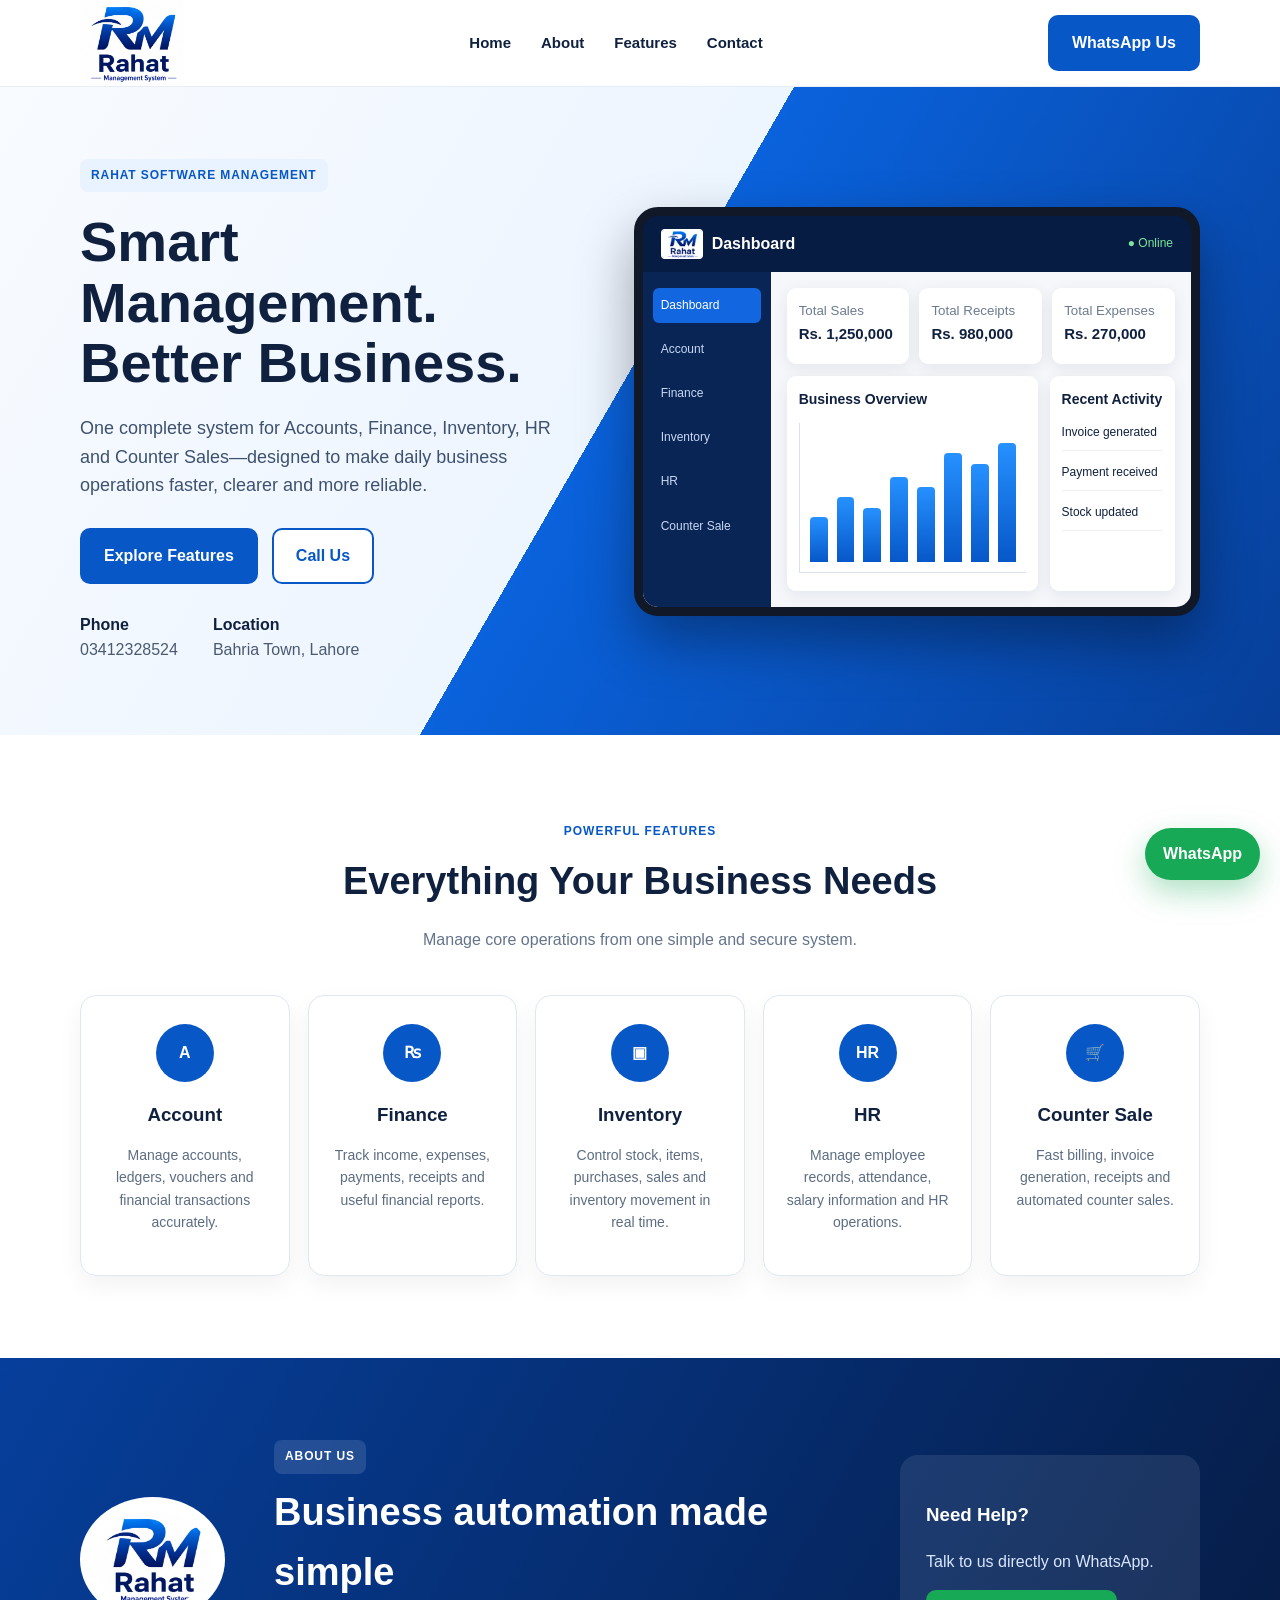
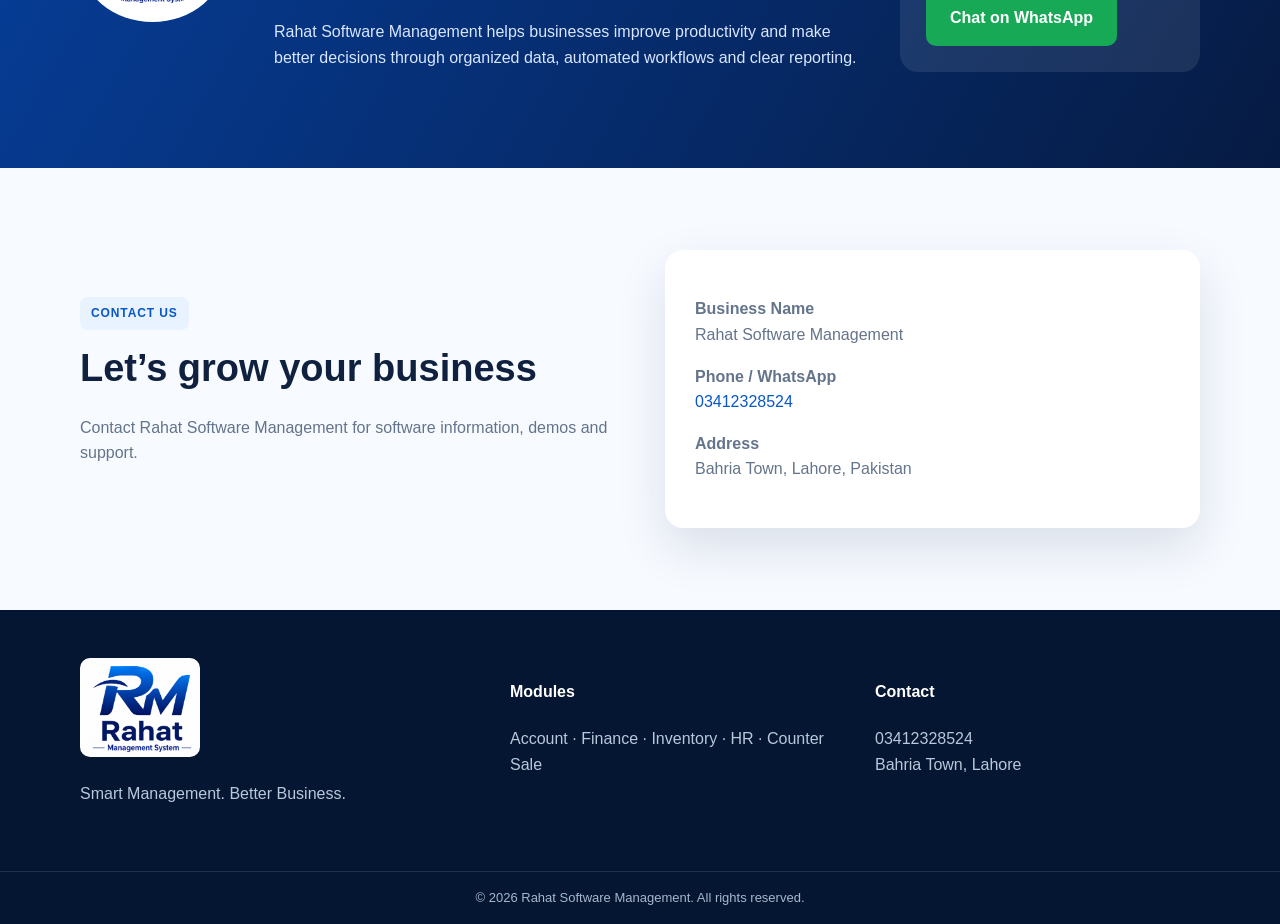
<file: index.html>
<!DOCTYPE html>
<html lang="en-PK">
<head>
  <meta charset="UTF-8" />
  <meta name="viewport" content="width=device-width, initial-scale=1.0" />

  <title>Rahat Software Management | Business Software in Lahore</title>
  <meta name="description" content="Rahat Software Management provides business software solutions for accounts, finance, inventory, HR and counter sales in Bahria Town, Lahore, Pakistan." />
  <meta name="robots" content="index, follow, max-image-preview:large" />
  <meta name="author" content="Rahat Software Management" />
  <meta name="theme-color" content="#0757c7" />

  <link rel="canonical" href="https://rahat524.github.io/Rahat-Software-Management/" />
  <link rel="icon" type="image/png" href="logo.png" />
  <link rel="apple-touch-icon" href="logo.png" />
  <link rel="stylesheet" href="style.css" />

  <meta property="og:type" content="website" />
  <meta property="og:locale" content="en_PK" />
  <meta property="og:site_name" content="Rahat Software Management" />
  <meta property="og:title" content="Rahat Software Management | Business Software in Lahore" />
  <meta property="og:description" content="Smart business management software for accounts, finance, inventory, HR and counter sales." />
  <meta property="og:url" content="https://rahat524.github.io/Rahat-Software-Management/" />
  <meta property="og:image" content="https://rahat524.github.io/Rahat-Software-Management/logo.png" />

  <meta name="twitter:card" content="summary_large_image" />
  <meta name="twitter:title" content="Rahat Software Management" />
  <meta name="twitter:description" content="Business software solutions for accounts, finance, inventory, HR and counter sales in Lahore." />
  <meta name="twitter:image" content="https://rahat524.github.io/Rahat-Software-Management/logo.png" />

  <script type="application/ld+json">
  {
    "@context": "https://schema.org",
    "@type": ["LocalBusiness", "SoftwareApplication"],
    "name": "Rahat Software Management",
    "url": "https://rahat524.github.io/Rahat-Software-Management/",
    "image": "https://rahat524.github.io/Rahat-Software-Management/logo.png",
    "logo": "https://rahat524.github.io/Rahat-Software-Management/logo.png",
    "description": "Business software solutions for accounts, finance, inventory, HR and counter sales.",
    "telephone": "+923412328524",
    "address": {
      "@type": "PostalAddress",
      "streetAddress": "Bahria Town",
      "addressLocality": "Lahore",
      "addressRegion": "Punjab",
      "addressCountry": "PK"
    },
    "areaServed": "Pakistan",
    "applicationCategory": "BusinessApplication",
    "operatingSystem": "Web",
    "offers": {
      "@type": "Offer",
      "description": "Contact Rahat Software Management for demo and pricing"
    }
  }
  </script>
</head>
<body>
  <header class="site-header">
    <div class="container nav-wrap">
      <a class="brand" href="#home" aria-label="Rahat Software Management home">
        <img src="logo.png" alt="Rahat Software Management logo" />
      </a>
      <button class="menu-btn" aria-label="Open menu" aria-expanded="false">☰</button>
      <nav class="nav-links">
        <a href="#home">Home</a>
        <a href="#about">About</a>
        <a href="#features">Features</a>
        <a href="#contact">Contact</a>
      </nav>
      <a class="btn btn-whatsapp desktop-cta" href="https://wa.me/923412328524" target="_blank" rel="noopener">WhatsApp Us</a>
    </div>
  </header>

  <main>
    <section class="hero" id="home">
      <div class="container hero-grid">
        <div class="hero-copy">
          <span class="eyebrow">RAHAT SOFTWARE MANAGEMENT</span>
          <h1>Smart Management.<br />Better Business.</h1>
          <p>One complete system for Accounts, Finance, Inventory, HR and Counter Sales—designed to make daily business operations faster, clearer and more reliable.</p>
          <div class="hero-actions">
            <a class="btn btn-primary" href="#features">Explore Features</a>
            <a class="btn btn-outline" href="tel:+923412328524">Call Us</a>
          </div>
          <div class="contact-strip">
            <div><strong>Phone</strong><span>03412328524</span></div>
            <div><strong>Location</strong><span>Bahria Town, Lahore</span></div>
          </div>
        </div>

        <div class="dashboard-card" aria-label="Software dashboard preview">
          <div class="dash-top">
            <div class="mini-brand"><img src="logo.png" alt="" /><span>Dashboard</span></div>
            <span class="status">● Online</span>
          </div>
          <div class="dash-body">
            <aside class="dash-sidebar">
              <span class="active">Dashboard</span>
              <span>Account</span>
              <span>Finance</span>
              <span>Inventory</span>
              <span>HR</span>
              <span>Counter Sale</span>
            </aside>
            <div class="dash-main">
              <div class="metric-row">
                <div><small>Total Sales</small><b>Rs. 1,250,000</b></div>
                <div><small>Total Receipts</small><b>Rs. 980,000</b></div>
                <div><small>Total Expenses</small><b>Rs. 270,000</b></div>
              </div>
              <div class="chart-card">
                <h3>Business Overview</h3>
                <div class="chart-bars">
                  <i style="height:35%"></i><i style="height:50%"></i><i style="height:42%"></i><i style="height:66%"></i><i style="height:58%"></i><i style="height:84%"></i><i style="height:76%"></i><i style="height:92%"></i>
                </div>
              </div>
              <div class="recent">
                <h3>Recent Activity</h3>
                <p>Invoice generated</p><p>Payment received</p><p>Stock updated</p>
              </div>
            </div>
          </div>
        </div>
      </div>
    </section>

    <section class="features section" id="features">
      <div class="container">
        <div class="section-title">
          <span>POWERFUL FEATURES</span>
          <h2>Everything Your Business Needs</h2>
          <p>Manage core operations from one simple and secure system.</p>
        </div>
        <div class="feature-grid">
          <article class="feature-card"><div class="icon">A</div><h3>Account</h3><p>Manage accounts, ledgers, vouchers and financial transactions accurately.</p></article>
          <article class="feature-card"><div class="icon">₨</div><h3>Finance</h3><p>Track income, expenses, payments, receipts and useful financial reports.</p></article>
          <article class="feature-card"><div class="icon">▣</div><h3>Inventory</h3><p>Control stock, items, purchases, sales and inventory movement in real time.</p></article>
          <article class="feature-card"><div class="icon">HR</div><h3>HR</h3><p>Manage employee records, attendance, salary information and HR operations.</p></article>
          <article class="feature-card"><div class="icon">🛒</div><h3>Counter Sale</h3><p>Fast billing, invoice generation, receipts and automated counter sales.</p></article>
        </div>
      </div>
    </section>

    <section class="about section" id="about">
      <div class="container about-grid">
        <div class="about-logo"><img src="logo.png" alt="Rahat Software Management" /></div>
        <div>
          <span class="eyebrow light">ABOUT US</span>
          <h2>Business automation made simple</h2>
          <p>Rahat Software Management helps businesses improve productivity and make better decisions through organized data, automated workflows and clear reporting.</p>
        </div>
        <div class="help-box">
          <h3>Need Help?</h3>
          <p>Talk to us directly on WhatsApp.</p>
          <a class="btn btn-green" href="https://wa.me/923412328524" target="_blank" rel="noopener">Chat on WhatsApp</a>
        </div>
      </div>
    </section>

    <section class="contact section" id="contact">
      <div class="container contact-grid">
        <div>
          <span class="eyebrow">CONTACT US</span>
          <h2>Let’s grow your business</h2>
          <p>Contact Rahat Software Management for software information, demos and support.</p>
        </div>
        <div class="contact-card">
          <p><strong>Business Name</strong><br />Rahat Software Management</p>
          <p><strong>Phone / WhatsApp</strong><br /><a href="tel:+923412328524">03412328524</a></p>
          <p><strong>Address</strong><br />Bahria Town, Lahore, Pakistan</p>
        </div>
      </div>
    </section>
  </main>

  <footer>
    <div class="container footer-wrap">
      <div class="footer-brand"><img src="logo.png" alt="Rahat Software Management" /><p>Smart Management. Better Business.</p></div>
      <div><h4>Modules</h4><p>Account · Finance · Inventory · HR · Counter Sale</p></div>
      <div><h4>Contact</h4><p>03412328524<br />Bahria Town, Lahore</p></div>
    </div>
    <div class="copyright">© <span id="year"></span> Rahat Software Management. All rights reserved.</div>
  </footer>

  <a class="floating-wa" href="https://wa.me/923412328524" target="_blank" rel="noopener" aria-label="Chat on WhatsApp">WhatsApp</a>
  <script src="script.js"></script>
</body>
</html>
</file>
<file: style.css>
:root{--blue:#0757c7;--navy:#061d46;--light:#f5f9ff;--text:#10213f;--muted:#64748b;--green:#18a957;--white:#fff;--shadow:0 20px 50px rgba(6,29,70,.12)}
*{box-sizing:border-box}html{scroll-behavior:smooth}body{margin:0;font-family:Arial,Helvetica,sans-serif;color:var(--text);background:#fff;line-height:1.6}.container{width:min(1120px,92%);margin:auto}.site-header{position:sticky;top:0;z-index:50;background:rgba(255,255,255,.96);backdrop-filter:blur(12px);border-bottom:1px solid #e7edf7}.nav-wrap{display:flex;align-items:center;justify-content:space-between;min-height:82px}.brand img{width:104px;display:block}.nav-links{display:flex;gap:30px}.nav-links a{text-decoration:none;color:var(--text);font-weight:700;font-size:15px}.nav-links a:hover{color:var(--blue)}.btn{display:inline-flex;align-items:center;justify-content:center;padding:13px 22px;border-radius:10px;text-decoration:none;font-weight:800;border:2px solid transparent;transition:.2s}.btn:hover{transform:translateY(-2px)}.btn-primary,.btn-whatsapp{background:var(--blue);color:#fff}.btn-outline{border-color:var(--blue);color:var(--blue);background:#fff}.btn-green{background:var(--green);color:#fff}.menu-btn{display:none;border:0;background:none;font-size:26px}.hero{background:linear-gradient(120deg,#f8fbff 0%,#edf5ff 48%,#0a62dc 48%,#073f99 100%);padding:72px 0}.hero-grid{display:grid;grid-template-columns:1fr 1.12fr;gap:48px;align-items:center}.eyebrow{display:inline-block;background:#e9f2ff;color:var(--blue);font-size:12px;font-weight:900;letter-spacing:.9px;border-radius:8px;padding:7px 11px}.eyebrow.light{background:rgba(255,255,255,.12);color:#fff}.hero h1{font-size:56px;line-height:1.08;margin:20px 0}.hero-copy>p{font-size:18px;color:#3e516f;max-width:620px}.hero-actions{display:flex;gap:14px;margin:28px 0}.contact-strip{display:flex;gap:35px}.contact-strip div{display:flex;flex-direction:column}.contact-strip span{color:#4a5a72}.dashboard-card{background:#0b1933;border:9px solid #111827;border-radius:24px;box-shadow:0 25px 55px rgba(0,0,0,.35);overflow:hidden}.dash-top{height:56px;background:#071c43;color:#fff;display:flex;align-items:center;justify-content:space-between;padding:0 18px}.mini-brand{display:flex;align-items:center;gap:9px;font-weight:800}.mini-brand img{width:42px;height:30px;object-fit:contain;background:#fff;border-radius:4px}.status{color:#79e69b;font-size:12px}.dash-body{display:grid;grid-template-columns:128px 1fr;background:#f5f7fb;min-height:335px}.dash-sidebar{background:#092555;color:#c9d8f3;padding:16px 10px;display:flex;flex-direction:column;gap:9px;font-size:12px}.dash-sidebar span{padding:8px;border-radius:6px}.dash-sidebar .active{background:#1266df;color:#fff}.dash-main{padding:16px;display:grid;grid-template-columns:2fr 1fr;gap:12px}.metric-row{grid-column:1/-1;display:grid;grid-template-columns:repeat(3,1fr);gap:10px}.metric-row div,.chart-card,.recent{background:#fff;border-radius:9px;padding:12px;box-shadow:0 4px 15px rgba(15,23,42,.08)}.metric-row small{display:block;color:#6c7b90}.metric-row b{font-size:15px}.chart-card h3,.recent h3{margin:0 0 12px;font-size:14px}.chart-bars{height:150px;display:flex;align-items:end;gap:9px;border-left:1px solid #d8e1ee;border-bottom:1px solid #d8e1ee;padding:10px}.chart-bars i{flex:1;background:linear-gradient(#2691ff,#0757c7);border-radius:4px 4px 0 0}.recent p{font-size:12px;border-bottom:1px solid #eef2f7;padding-bottom:8px}.section{padding:82px 0}.section-title{text-align:center;max-width:680px;margin:0 auto 42px}.section-title span{font-size:12px;color:var(--blue);font-weight:900;letter-spacing:1px}.section-title h2,.about h2,.contact h2{font-size:38px;margin:8px 0 10px}.section-title p,.contact p{color:var(--muted)}.feature-grid{display:grid;grid-template-columns:repeat(5,1fr);gap:18px}.feature-card{border:1px solid #dfe7f2;border-radius:16px;padding:28px 20px;text-align:center;box-shadow:0 10px 25px rgba(15,23,42,.05);transition:.2s}.feature-card:hover{transform:translateY(-6px);box-shadow:var(--shadow)}.icon{width:58px;height:58px;border-radius:50%;background:var(--blue);color:#fff;display:grid;place-items:center;margin:0 auto 18px;font-weight:900}.feature-card h3{margin:0 0 9px}.feature-card p{font-size:14px;color:#5c6c82}.about{background:linear-gradient(120deg,#063f9c,#061b43);color:#fff}.about-grid{display:grid;grid-template-columns:160px 1fr 300px;gap:34px;align-items:center}.about-logo img{width:145px;background:#fff;border-radius:50%;padding:14px}.about p{color:#d9e6ff}.help-box{background:rgba(255,255,255,.09);padding:26px;border-radius:18px}.contact{background:#f7faff}.contact-grid{display:grid;grid-template-columns:1fr 1fr;gap:50px;align-items:center}.contact-card{background:#fff;padding:30px;border-radius:18px;box-shadow:var(--shadow)}.contact-card a{color:var(--blue);text-decoration:none}footer{background:#041632;color:#fff}.footer-wrap{display:grid;grid-template-columns:1.2fr 1fr 1fr;gap:40px;padding:48px 0}.footer-brand img{width:120px;background:#fff;border-radius:10px}.footer-wrap p{color:#bac8dc}.copyright{text-align:center;border-top:1px solid rgba(255,255,255,.12);padding:16px;color:#a8b7cd;font-size:13px}.floating-wa{position:fixed;right:20px;bottom:20px;background:var(--green);color:#fff;text-decoration:none;font-weight:800;padding:13px 18px;border-radius:999px;box-shadow:0 12px 30px rgba(24,169,87,.35)}
@media(max-width:900px){.desktop-cta{display:none}.menu-btn{display:block}.nav-links{position:absolute;top:82px;left:0;right:0;background:#fff;display:none;flex-direction:column;padding:20px 4%;border-bottom:1px solid #e7edf7}.nav-links.open{display:flex}.hero{background:linear-gradient(180deg,#f8fbff 0%,#edf5ff 58%,#0757c7 58%,#073f99 100%)}.hero-grid{grid-template-columns:1fr}.hero h1{font-size:43px}.feature-grid{grid-template-columns:repeat(2,1fr)}.about-grid{grid-template-columns:1fr;text-align:center}.about-logo img{margin:auto}.contact-grid,.footer-wrap{grid-template-columns:1fr}.dashboard-card{margin-top:20px}}
@media(max-width:560px){.hero{padding:48px 0}.hero h1{font-size:37px}.hero-copy>p{font-size:16px}.hero-actions,.contact-strip{flex-direction:column;gap:12px}.hero-actions .btn{width:100%}.dashboard-card{border-width:5px;border-radius:16px}.dash-body{grid-template-columns:92px 1fr}.dash-sidebar{font-size:10px;padding:10px 6px}.dash-main{padding:9px;grid-template-columns:1fr}.metric-row{grid-template-columns:1fr}.recent{display:none}.chart-bars{height:110px}.feature-grid{grid-template-columns:1fr}.section-title h2,.about h2,.contact h2{font-size:30px}.section{padding:60px 0}.floating-wa{right:14px;bottom:14px}}
</file>
